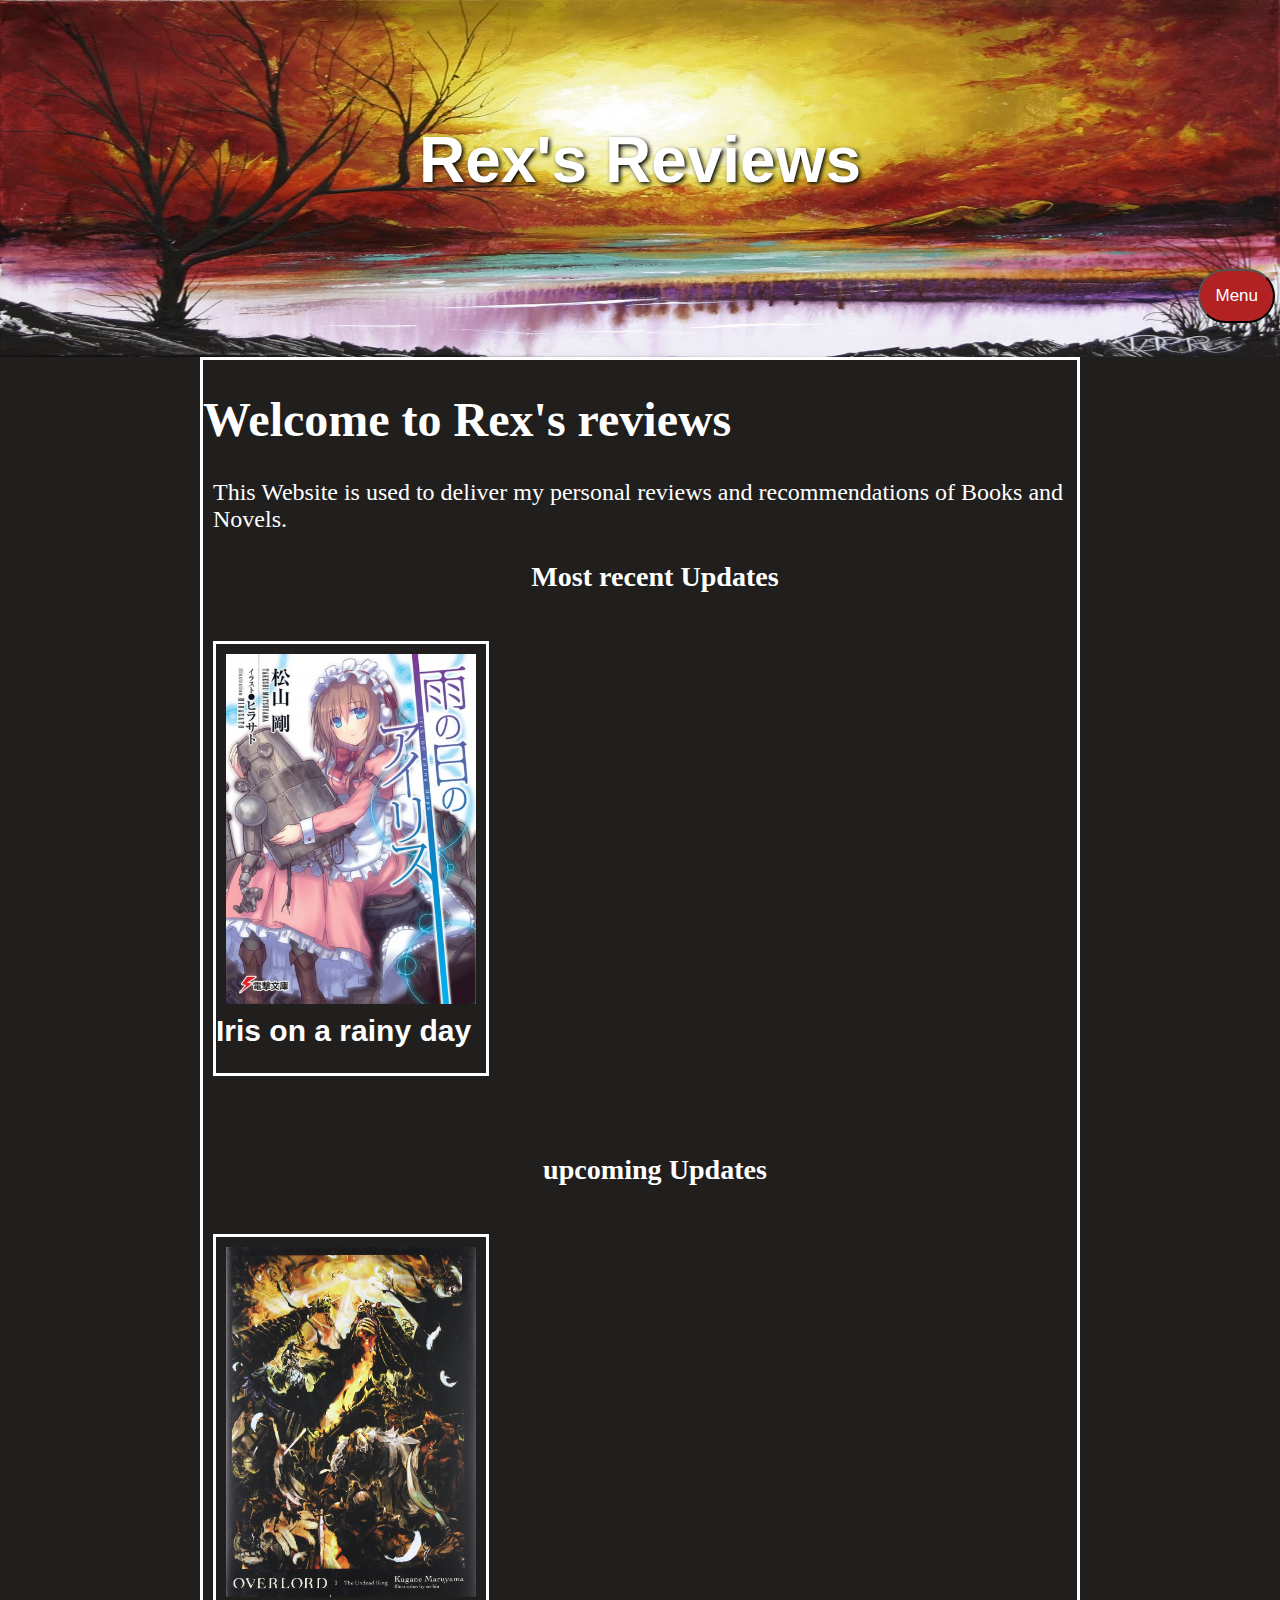
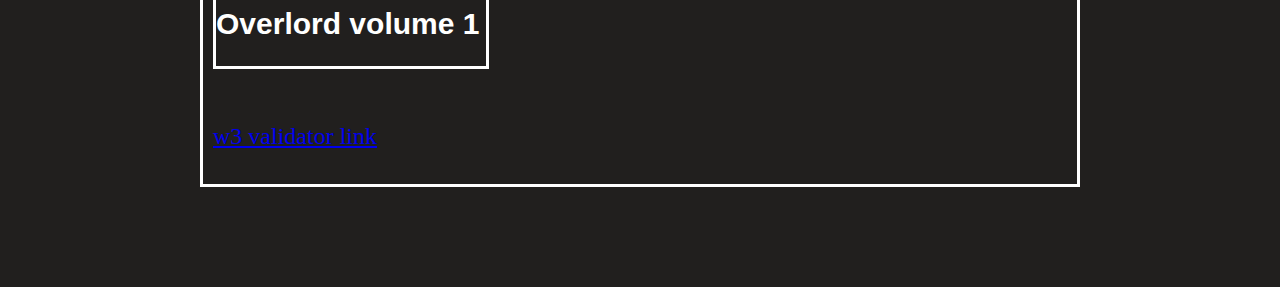
<file: html/index.html>
<!DOCTYPE html>
<html lang="en">
<head>
  <meta charset="UTF-8">
  <meta name="viewport" content="width=device-width, initial-scale=1.0">
  <title>Welcome to Rex's Reviews</title>
  <link rel="stylesheet" href="../css/styles.css">
</head>
<body>
<header>
<h1>Rex's Reviews</h1>
<!--dropdown menu start-->
<div class="dropdown">
<button onclick="menu()" class="dropbtn">Menu</button>
  <div id="Dropdown" class="dropdown-content">
    <a href="index.html">Home</a>
	<a href="irisonarainydayreview.html">Recent Review</a>
	<a href="sitemap.html">Sitemap</a>
  </div>
</div>
<script src="../javascript/dropdown.js">
</script>
<!--dropdown menu end-->
</header>
<main>
<section>
  <h1>Welcome to Rex's reviews</h1>
  <p>This Website is used to deliver my personal reviews and recommendations of Books and Novels.</p>
    <h3 class=subtitle>Most recent Updates</h3>
	<section class="recent">
	<a href=irisonarainydayreview.html>
  <div class=display>
  <img src="../images/iris-on-a-rainy-day.jpg" alt="Iris on a rainy day">
  <h2>Iris on a rainy day</h2>
  </div></a>
  </section>
  <h3 class=subtitle>upcoming Updates</h3>
  <section class="upcoming">
  <a>
  <div class=display>
  <img src="../images/overlord1.jpg" alt="Overlord1 cover image">
  <h2>Overlord volume 1</h2>
  </div></a>
  </section>  
  <a href="https://validator.w3.org/nu/?doc=https%3A%2F%2Fanominousrex.github.io%2FCTEC3905_Assignment_2%2Fhtml%2Findex.html"><p>w3 validator link</p></a>
  </section>
</main>
</body>
</html>
</file>
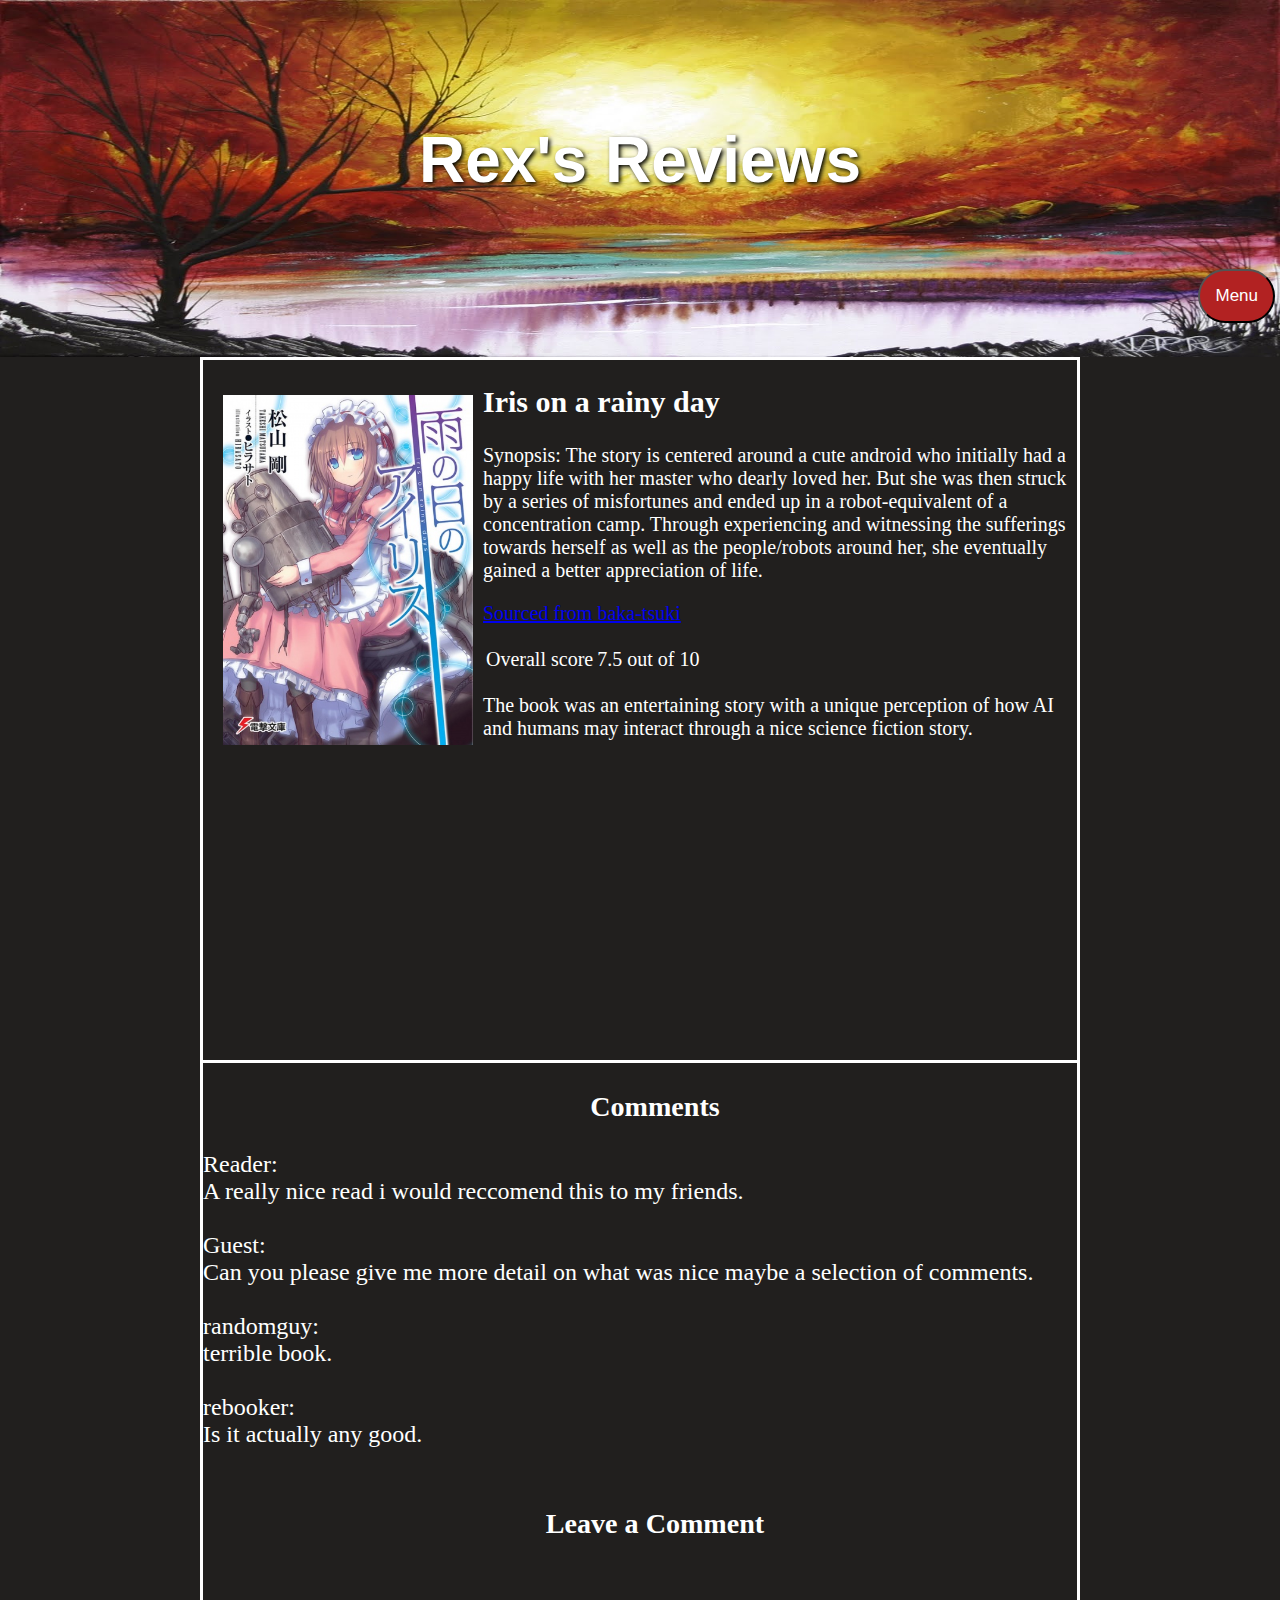
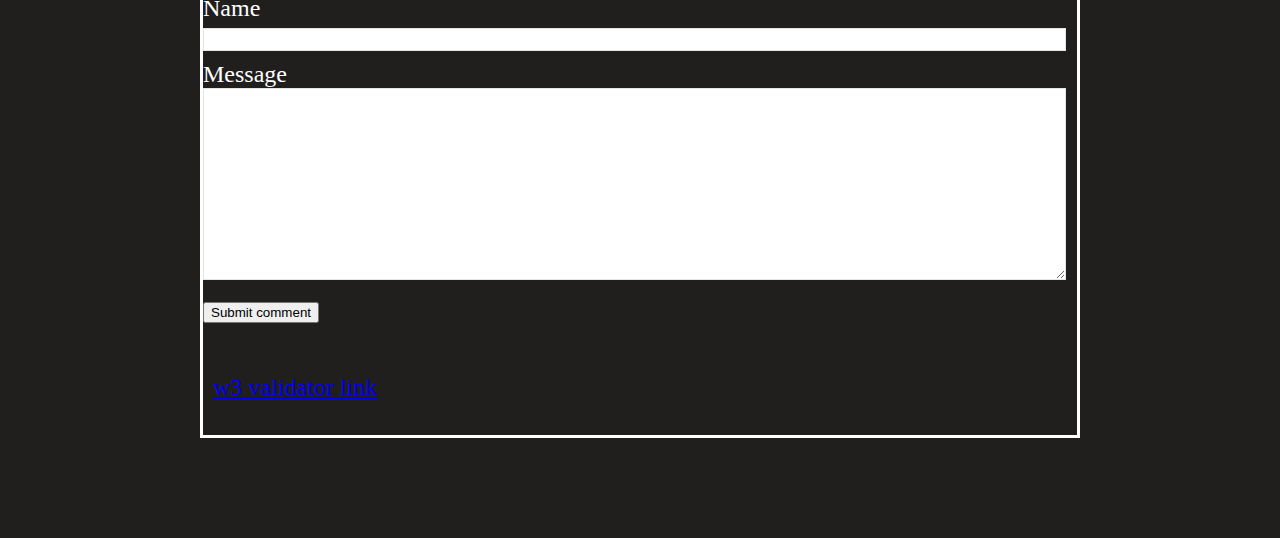
<file: html/irisonarainydayreview.html>
<!DOCTYPE html>
<html lang="en">
<head>
  <meta charset="UTF-8">
  <meta name="viewport" content="width=device-width, initial-scale=1.0">
  <title>Rex's Reviews: Iris on a Rainy day Review</title>
  <link rel="stylesheet" href="../css/styles.css">
</head>
<body>
<header>
<h1>Rex's Reviews</h1>
<!--dropdown menu start-->
<div class="dropdown">
<button onclick="menu()" class="dropbtn">Menu</button>
  <div id="Dropdown" class="dropdown-content">
    <a href="index.html">Home</a>
	<a href="irisonarainydayreview.html">Recent Review</a>
	<a href="sitemap.html">Sitemap</a>
  </div>
</div>
<script src="../javascript/dropdown.js">
</script>
<!--dropdown menu end-->
</header>
<main>
<section>
  <section class="review">
  <img src="../images/iris-on-a-rainy-day.jpg" alt="Iris on a rainy day">
  <h2>Iris on a rainy day</h2>
  <p>Synopsis: The story is centered around a cute android who initially had a happy life with her master who dearly loved her. But she was then struck by a series of misfortunes and ended up in a robot-equivalent of a concentration camp. Through experiencing and witnessing the sufferings towards herself as well as the people/robots around her, she eventually gained a better appreciation of life.</p>
  <a href="https://www.baka-tsuki.org/project/index.php?title=Iris_on_Rainy_Days"><p>Sourced from baka-tsuki</p></a>
  
  <table>
  <tbody>
    <tr class="score1">
      <td>Overall score</td>
      <td>7.5 out of 10</td>
    </tr>
  </tbody>
</table>
<p>The book was an entertaining story with a unique perception of how AI and humans may interact through a nice science fiction story.</p>
  </section>
<div id="respond">
    <h3 class=subtitle>Comments</h3>
  <p id="post"></p>
  <script src="../javascript/comments.js"></script> 
<script src="../javascript/commentget.js"></script> 
  <h3 class=subtitle> <br>Leave a Comment</h3>

  <form action="#null" method="post" id="commentform">

    <label for="comment_author" class="required"> <br> Name</label>
    <input type="text" name="comment_author" id="comment_author" value="" tabindex="1" required="required">

    <label for="comment" class="required"> <br> Message <br></label>
    <textarea name="comment" id="comment" rows="10" tabindex="2"  required="required"></textarea>

	
    <input type="hidden" name="comment_post_ID" value="1" id="comment_post_ID" />
    <input name="submit" type="submit"  value="Submit comment" />

</form>
</div>
<a href="https://validator.w3.org/nu/?doc=https%3A%2F%2Fanominousrex.github.io%2FCTEC3905_Assignment_2%2Fhtml%2Firisonarainydayreview.html"><p><br>w3 validator link</p></a>
</section>
</main>
</body>
</html>
</file>
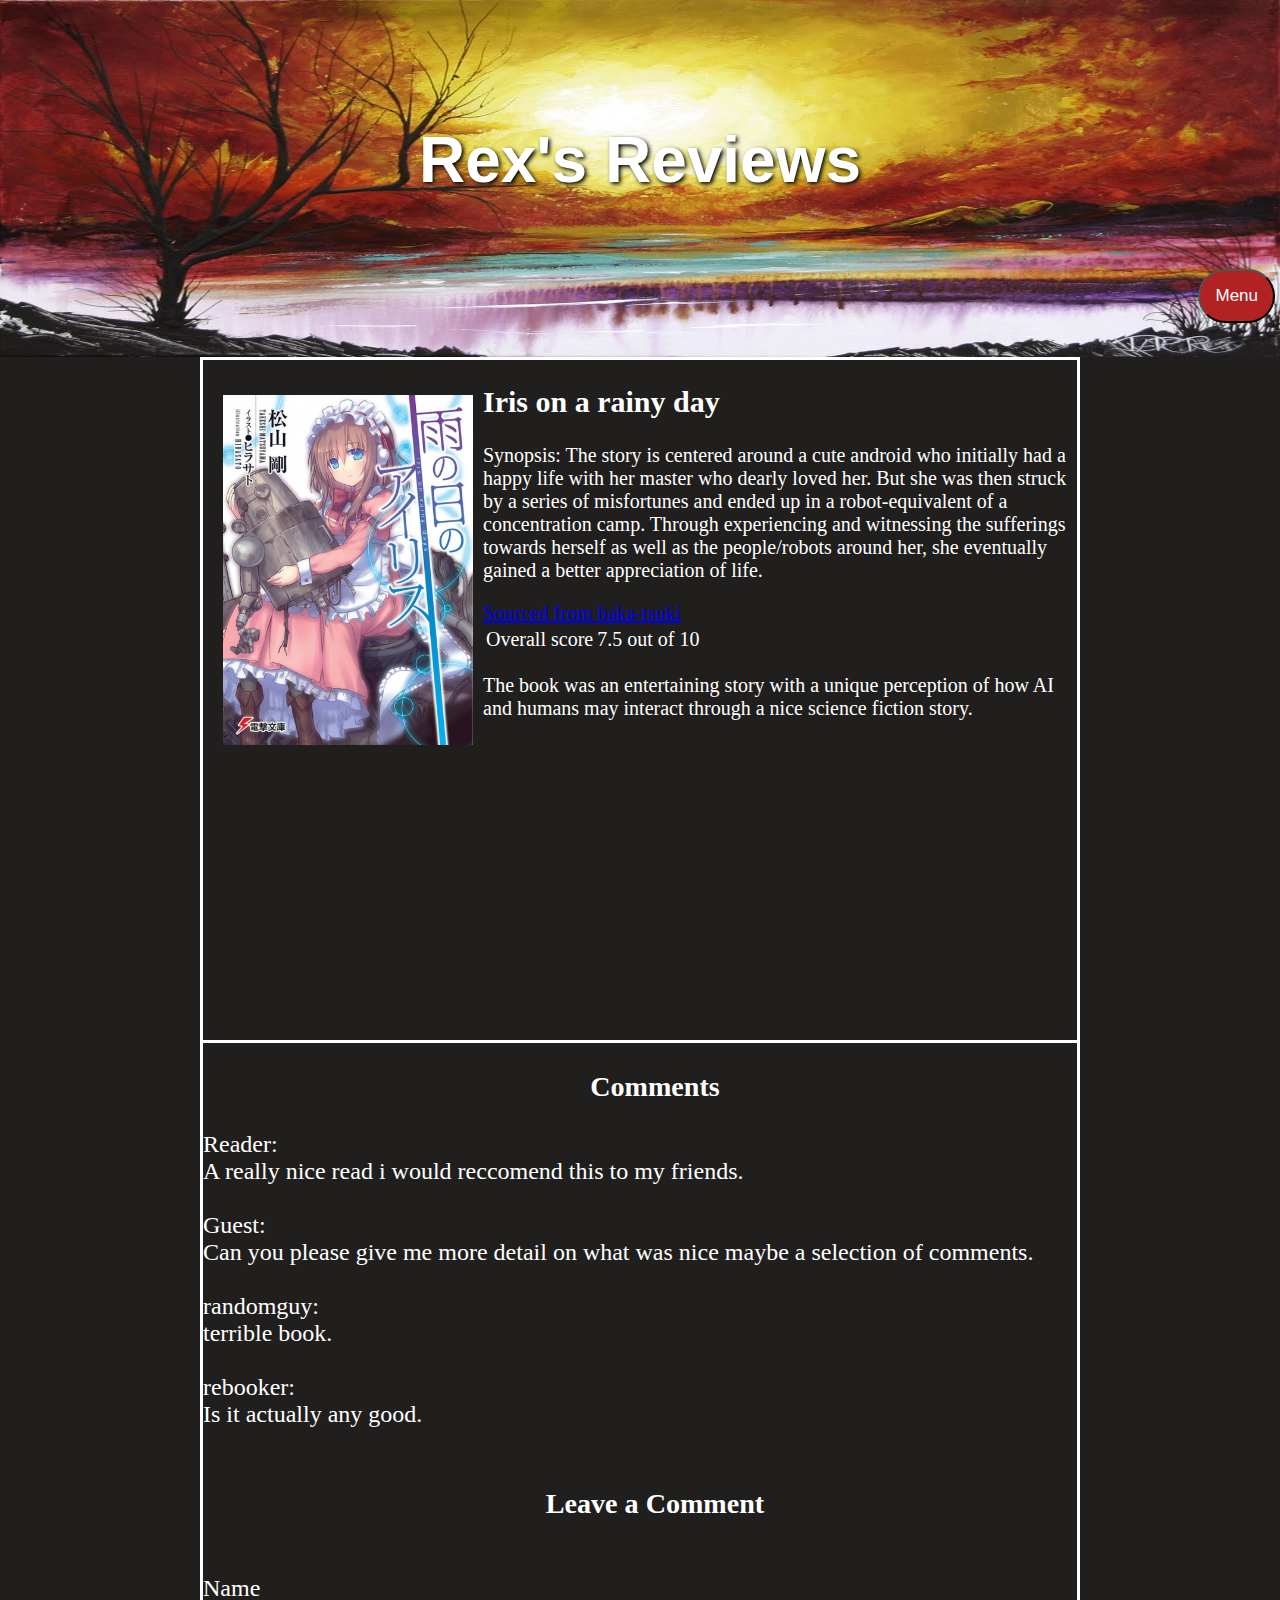
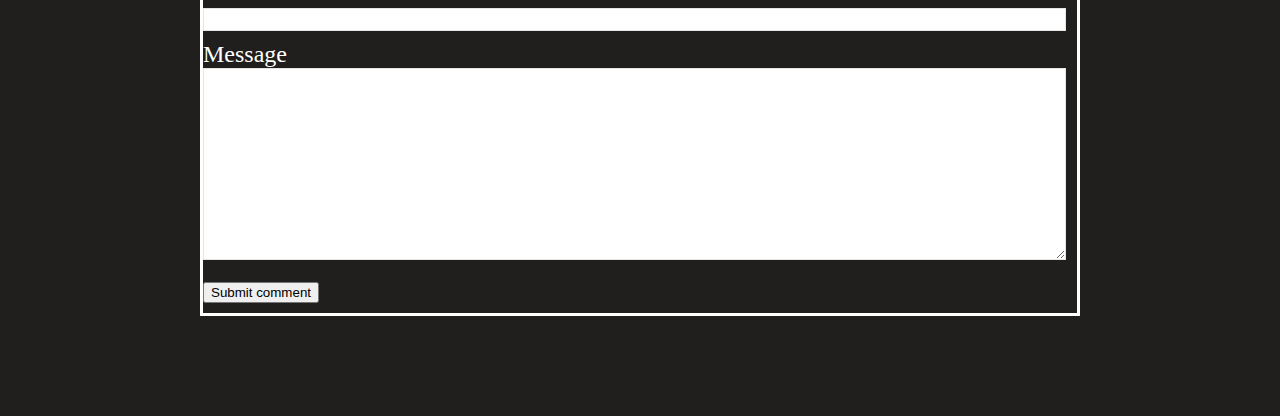
<file: html/reviewsample.html>
<!DOCTYPE html>
<html lang="en">
<head>
  <meta charset="UTF-8">
  <meta name="viewport" content="width=device-width, initial-scale=1.0">
  <title>Rex's Reviews: Iris on a Rainy day Review</title>
  <link rel="stylesheet" href="../css/styles.css">
</head>
<body>
<header>
<h1>Rex's Reviews</h1>
<!--dropdown menu start-->
<div class="dropdown">
<button onclick="menu()" class="dropbtn">Menu</button>
  <div id="Dropdown" class="dropdown-content">
    <a href="index.html">Home</a>
	<a href="reviewsample.html">Random Review</a>
  </div>
</div>
<script src="../javascript/dropdown.js">
</script>
<!--dropdown menu end-->
</header>
<main>
<section>
  <section class="review">
  <img src="../images/iris-on-a-rainy-day.jpg" alt="Iris on a rainy day">
  <h2>Iris on a rainy day</h2>
  <p>Synopsis: The story is centered around a cute android who initially had a happy life with her master who dearly loved her. But she was then struck by a series of misfortunes and ended up in a robot-equivalent of a concentration camp. Through experiencing and witnessing the sufferings towards herself as well as the people/robots around her, she eventually gained a better appreciation of life.</p>
  <a href=https://www.baka-tsuki.org/project/index.php?title=Iris_on_Rainy_Days>Sourced from baka-tsuki</a>
  
  <table>
  <tbody>
    <tr class="score1">
      <td>Overall score</td>
      <td>7.5 out of 10</td>
    </tr>
  </tbody>
</table>
<p>The book was an entertaining story with a unique perception of how AI and humans may interact through a nice science fiction story.</p>
  </section>
<div id="respond">
    <h3 class=subtitle>Comments</h3>
  <p id="post"></p>
  <script src="../javascript/comments.js"></script> 
<script src="../javascript/commentget.js"></script> 
  <h3 class=subtitle> </br>Leave a Comment</h3>

  <form action="#null" method="post" id="commentform">

    <label for="comment_author" class="required"> </br> Name</label>
    <input type="text" name="comment_author" id="comment_author" value="" tabindex="1" required="required">

    <label for="comment" class="required"> </br> Message </br></label>
    <textarea name="comment" id="comment" rows="10" tabindex="2"  required="required"></textarea>

	
    <input type="hidden" name="comment_post_ID" value="1" id="comment_post_ID" />
    <input name="submit" type="submit"  value="Submit comment" />

</form>
</div>
</section>
</main>
</body>
</html>
</file>
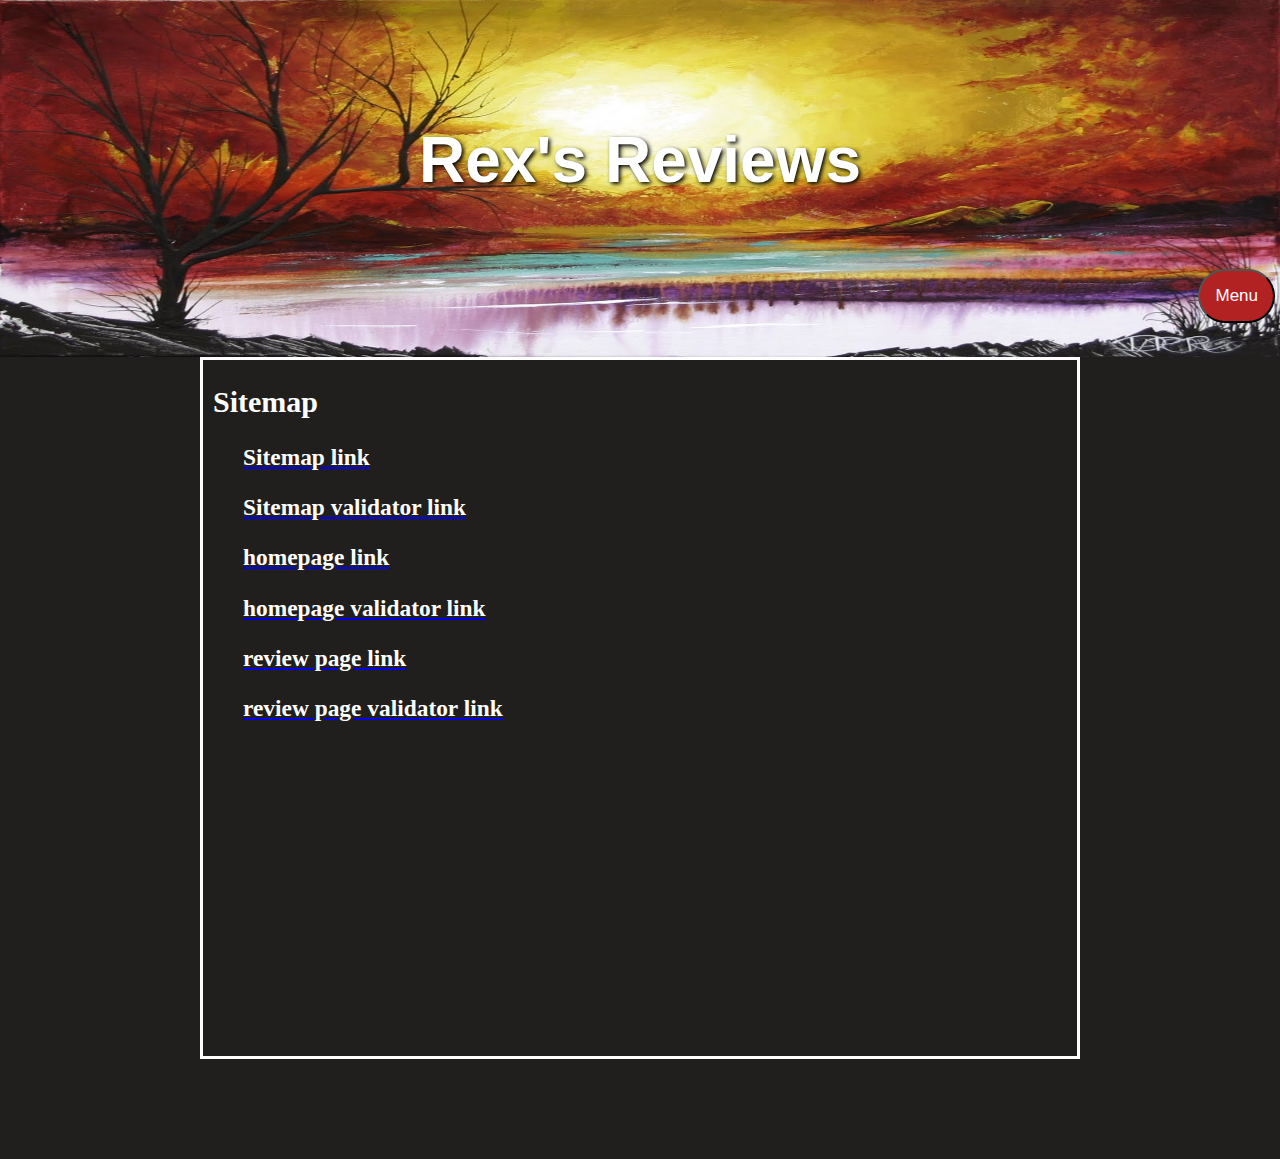
<file: html/sitemap.html>
<!DOCTYPE html>
<html lang="en">
<head>
  <meta charset="UTF-8">
  <meta name="viewport" content="width=device-width, initial-scale=1.0">
  <title>Rex's Reviews: Sitemap</title>
  <link rel="stylesheet" href="../css/styles.css">
</head>
<body>
<header>
<h1>Rex's Reviews</h1>
<!--dropdown menu start-->
<div class="dropdown">
<button onclick="menu()" class="dropbtn">Menu</button>
  <div id="Dropdown" class="dropdown-content">
    <a href="index.html">Home</a>
	<a href="irisonarainydayreview.html">Recent Review</a>
	<a href="sitemap.html">Sitemap</a>
  </div>
</div>
<script src="../javascript/dropdown.js">
</script>
<!--dropdown menu end-->
</header>
<main>
<section>
  <section class="review">
  <h2>Sitemap</h2>
  <a href="sitemap.html"><h3>Sitemap link</h3></a>
  <a href="https://validator.w3.org/nu/?doc=https%3A%2F%2Fanominousrex.github.io%2FCTEC3905_Assignment_2%2Fhtml%2Fsitemap.html"><h3>Sitemap validator link</h3></a>
  <a href="index.html"><h3>homepage link</h3></a>
  <a href="https://validator.w3.org/nu/?doc=https%3A%2F%2Fanominousrex.github.io%2FCTEC3905_Assignment_2%2Fhtml%2Findex.html"><h3>homepage validator link</h3></a>
  <a href="irisonarainydayreview.html"><h3>review page link</h3></a>
 <a href="https://validator.w3.org/nu/?doc=https%3A%2F%2Fanominousrex.github.io%2FCTEC3905_Assignment_2%2Fhtml%2Firisonarainydayreview.html"> <h3>review page validator link</h3></a>
</section>
</section>
</main>
</body>
</html>
</file>
<file: css/styles.css>
/*GLOBAL STYLES START*/
 header {
     padding: 10px;
     margin-bottom: 0px;
     text-align: center;
     font-family: "Lucida Sans Unicode", "Lucida Grande", sans-serif;
     font-size: 1em;
     background-image: url(../images/landscape298.jpg);
     background-size: 100% 100%;
     color: white;
     text-shadow: 2px 2px 4px #000000;
}
 img {
     margin-left: 10px;
     margin-top: 10px;
     margin-right: 10px;
     height: 250px;
     width: 150px;
     float:left;
}
 body {
     margin: 0;
     padding: 0;
     background: #211f1e;
}
 main {
     padding: 0;
     margin: 0;
}
/*main body section start*/
 section {
     margin-left: 0;
     margin-right: 0;
     border: solid;
     padding-bottom: 10px;
     margin-bottom: 100px;
}
 section {
     font-size: 20px;
     color: white;
}
 p{
     margin-left: 10px;
}
 h3{
     padding-left: 30px;
     color: white;
}
 .display {
     margin-left:10px;
     margin-top: 20px;
     float: left;
     color: white;
     border-style: solid;
     font-family: "Lucida Sans Unicode", "Lucida Grande", sans-serif;
     font-size: 1em;
}
 .subtitle {
     text-align: center 
}
 .review {
     flex-wrap: wrap;
     margin-left: 10px;
     margin-right: 10px;
     border: none;
     padding-bottom: 50px;
     margin-bottom: 10px;
     font-size: 20px;
     color: white;
}
 .recent {
     display: flex;
     flex-wrap: wrap;
     margin-left: 0;
     margin-right: 0;
     border: none;
     padding-bottom: 50px;
     margin-bottom: 10px;
     font-size: 20px;
     color: white;
}
 .upcoming{
     display: flex;
     flex-wrap: wrap;
     margin-left: 0;
     margin-right: 0;
     border: none;
     padding-bottom: 30px;
     margin-bottom: 10px;
     font-size: 20px;
     color: white;
}
/*comment section start*/
 #respond {
     margin-top: 40px;
     border-top-style: solid;
}
/*type declarations ensure the comment form only accepts the corresponding type input*/
 #respond input[type='text'], #respond input[type='email'], #respond textarea {
     margin-bottom: 10px;
     display: inline-block;
     width: 98%;
     border: 1px solid rgba(0, 0, 0, 0.1);
     line-height: 1.4em;
}
/*comment section end*/
/*main body section end*/
/*dropdown menu start*/
 .dropbtn {
     background-color: #B22222;
     color: white;
     font-family: "Lucida Sans Unicode", "Lucida Grande", sans-serif;
     font-size: 16px;
     padding: 15px;
     border-radius: 20px;
     cursor: pointer;
     right: 5px;
}
 .dropbtn:hover, .dropbtn:focus {
     background-color: #3e8e41;
}
 .dropdown {
     position: relative;
     display: inline-block;
}
 .dropdown-content {
     margin-top: 60px;
     display: none;
     background-color: #B8860B;
     min-width: 160px;
     overflow: auto;
     box-shadow: 0px 8px 16px 0px rgba(0, 0, 0, 0.2);
     z-index: 1;
     position: fixed;
     right: 5px;
}
 .dropdown-content a {
     color: white;
     padding: 12px 16px;
     text-decoration: none;
     display: block;
}
 .dropdown a:hover {
     background-color: #f1f1f1 
}
 .show {
     display: block;
}
/*dropdown list end*/
/*GLOBAL STYLES END*/
/*MEDIUM STYLES START*/
 @media only screen and (min-width: 500px) {
    /*FIRST BREAKPOINT (MEDIUM SIZE) */
     header {
         padding: 40px;
         margin-bottom: 0px;
         text-align: center;
         font-family: "Lucida Sans Unicode", "Lucida Grande", sans-serif;
         font-size: 1.5em;
         color: white;
         text-shadow: 2px 2px 4px #000000;
    }
     body {
         margin: 0;
         padding: 0;
         background: #211f1e;
    }
     .dropbtn {
         background-color: #B22222;
         color: white;
         font-family: "Lucida Sans Unicode", "Lucida Grande", sans-serif;
         font-size: 17px;
         padding: 15px;
         border-radius: 30px;
         cursor: pointer;
         position: fixed;
         right: 5px;
    }
     section {
         flex-wrap: wrap;
         border: solid;
         padding-bottom: 10px;
         margin-left: 100px;
         margin-right: 100px;
         margin-bottom: 100px;
    }
     section {
         font-size: 20px;
         color: white;
    }
     img {
         margin-left: 10px;
         margin-top: 10px;
         margin-right: 10px;
         height: 250px;
         width: 150px;
         float:left;
    }
    /*MEDIUM STYLES END*/
    /*LARGE STYLES START*/
    /*FIRST BREAKPOINT (MEDIUM SIZE) */
     @media only screen and (min-width: 1000px) {
         header {
             padding: 80px;
             margin-bottom: 0px;
             text-align: center;
             font-family: "Lucida Sans Unicode", "Lucida Grande", sans-serif;
             font-size: 2em;
             color: white;
             text-shadow: 2px 2px 4px #000000;
        }
         body {
             margin: 0;
             padding: 0;
             background: #211f1e;
        }
         section {
             flex-wrap: wrap;
             border: solid;
             padding-bottom: 10px;
             margin-left: 200px;
             margin-right: 200px;
        }
         section {
             font-size: 24px;
             color: white;
        }
         img {
             margin-left: 10px;
             margin-top: 10px;
             margin-right: 10px;
             height: 350px;
             width: 250px;
             float:left;
             padding-bottom: 10px;
        }
         .review{
             margin-bottom: 250px 
        }
    }
    /*LARGE STYLES END*/
 }
</file>
